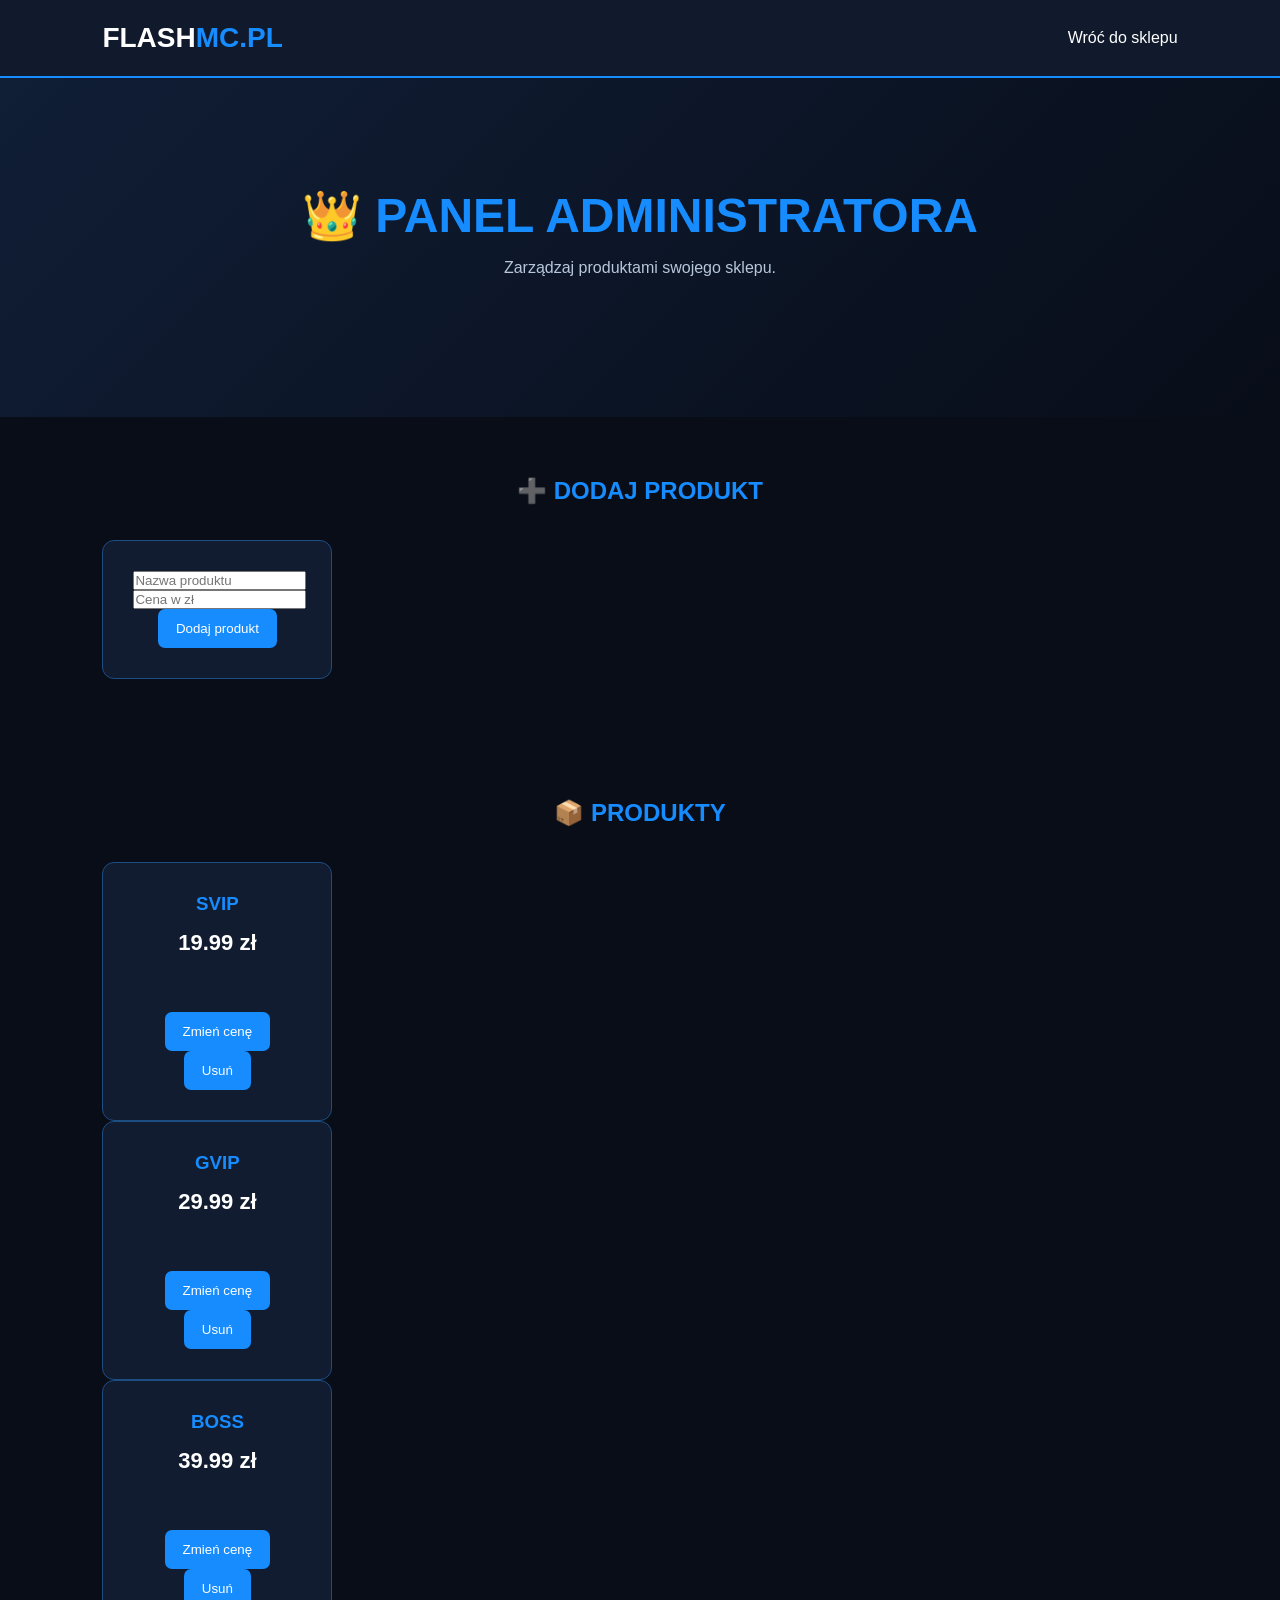
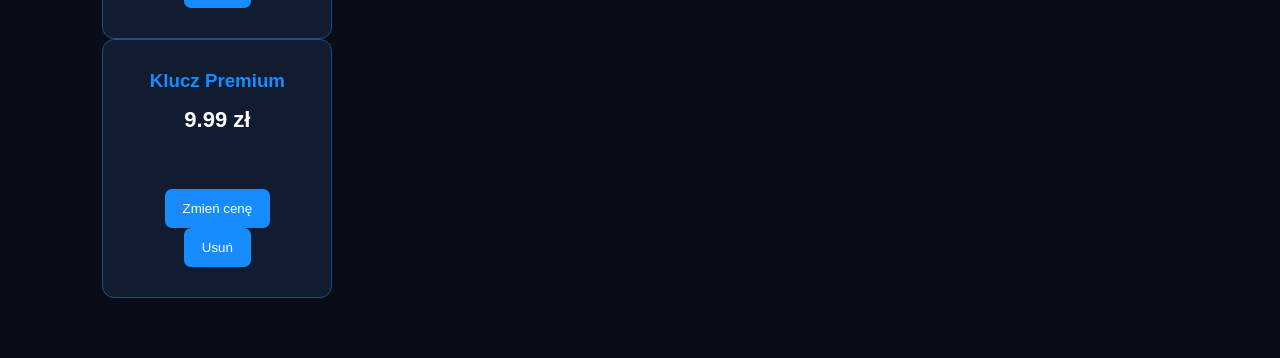
<file: admin.html>
<!DOCTYPE html>
<html lang="pl">
<head>
    <meta charset="UTF-8">
    <meta name="viewport" content="width=device-width, initial-scale=1.0">
    <title>FLASHMC.PL - Panel administratora</title>
    <link rel="stylesheet" href="style.css">
</head>
<body>

    <header>
        <h1>FLASH<span>MC.PL</span></h1>
        <nav>
            <a href="index.html">Wróć do sklepu</a>
        </nav>
    </header>

    <main>
        <section class="hero">
            <h2>👑 PANEL ADMINISTRATORA</h2>
            <p>Zarządzaj produktami swojego sklepu.</p>
        </section>

        <section>
            <h2>➕ DODAJ PRODUKT</h2>

            <div class="product">
                <input id="nazwa" placeholder="Nazwa produktu">
                <input id="cena" type="number" placeholder="Cena w zł">
                <button onclick="dodajProdukt()">Dodaj produkt</button>
            </div>
        </section>

        <section>
            <h2>📦 PRODUKTY</h2>
            <div id="lista"></div>
        </section>
    </main>

    <script src="admin.js"></script>
</body>
</html>
</file>
<file: style.css>
* {
    margin: 0;
    padding: 0;
    box-sizing: border-box;
}

html {
    scroll-behavior: smooth;
}

body {
    background: #080d18;
    color: white;
    font-family: Arial, sans-serif;
}

header {
    background: #101a2c;
    padding: 22px 8%;
    display: flex;
    justify-content: space-between;
    align-items: center;
    border-bottom: 2px solid #168cff;
}

header h1 {
    color: white;
    font-size: 28px;
}

header h1 span {
    color: #168cff;
}

nav a {
    color: white;
    text-decoration: none;
    margin-left: 25px;
}

nav a:hover {
    color: #168cff;
}

.hero {
    text-align: center;
    padding: 110px 20px;
    background: linear-gradient(135deg, #101e36, #080d18);
}

.hero h2 {
    font-size: 48px;
    margin-bottom: 15px;
    color: #168cff;
}

.hero p {
    color: #b8c7dc;
    margin-bottom: 30px;
}

.button {
    display: inline-block;
    background: #168cff;
    color: white;
    padding: 14px 28px;
    border-radius: 8px;
    text-decoration: none;
    font-weight: bold;
}

section {
    padding: 60px 8%;
    text-align: center;
}

section h2 {
    margin-bottom: 35px;
    color: #168cff;
}

.products {
    display: flex;
    justify-content: center;
    gap: 25px;
    flex-wrap: wrap;
}

.product {
    background: #111c30;
    border: 1px solid #1c4d83;
    border-radius: 12px;
    padding: 30px;
    width: 230px;
}

.product h3 {
    color: #168cff;
    margin-bottom: 15px;
}

.product p {
    color: #b8c7dc;
    margin-bottom: 15px;
}

.product strong {
    display: block;
    font-size: 22px;
    margin-bottom: 20px;
}

button {
    background: #168cff;
    color: white;
    border: none;
    padding: 12px 18px;
    border-radius: 7px;
    cursor: pointer;
}

button:hover, .button:hover {
    background: #0867c4;
}

.demo {
    color: #ffbd45;
    margin-top: 25px;
    font-size: 13px;
}

footer {
    background: #101a2c;
    text-align: center;
    padding: 25px;
    color: #8293aa;
}
</file>
